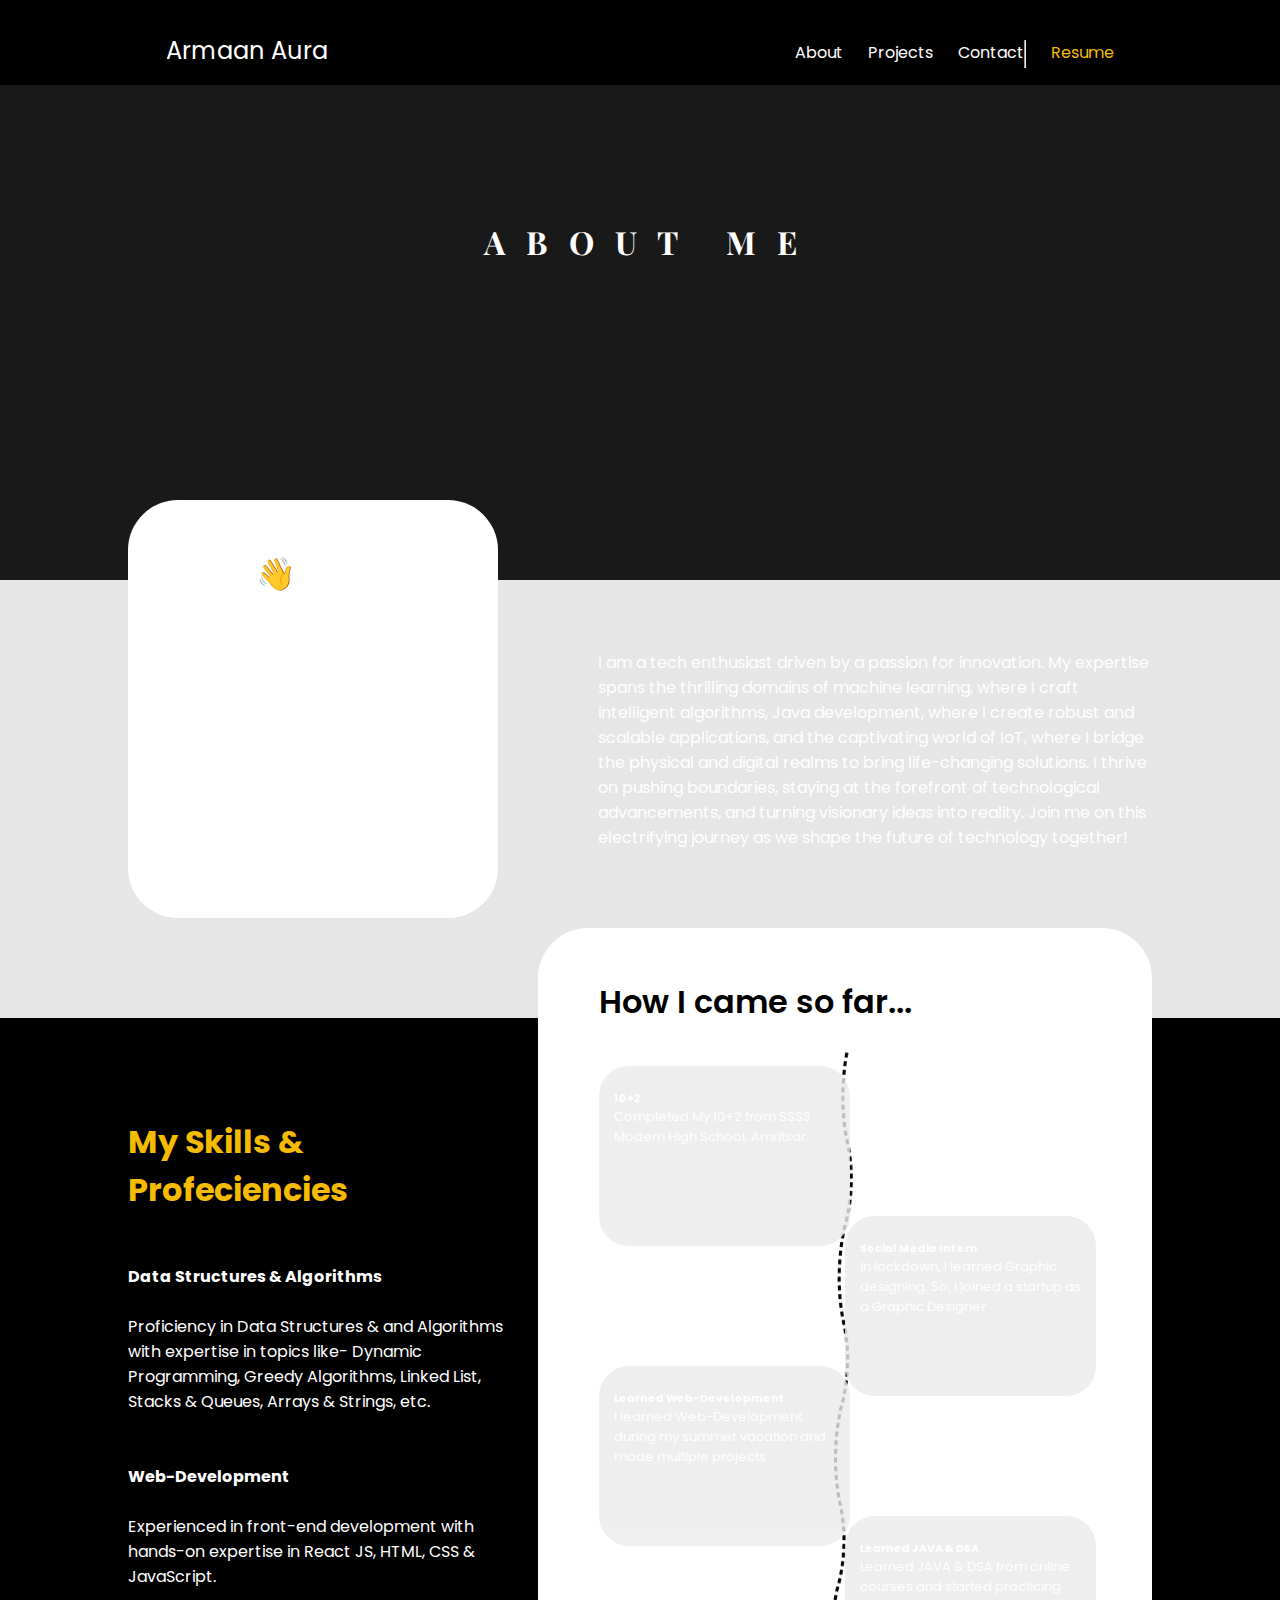
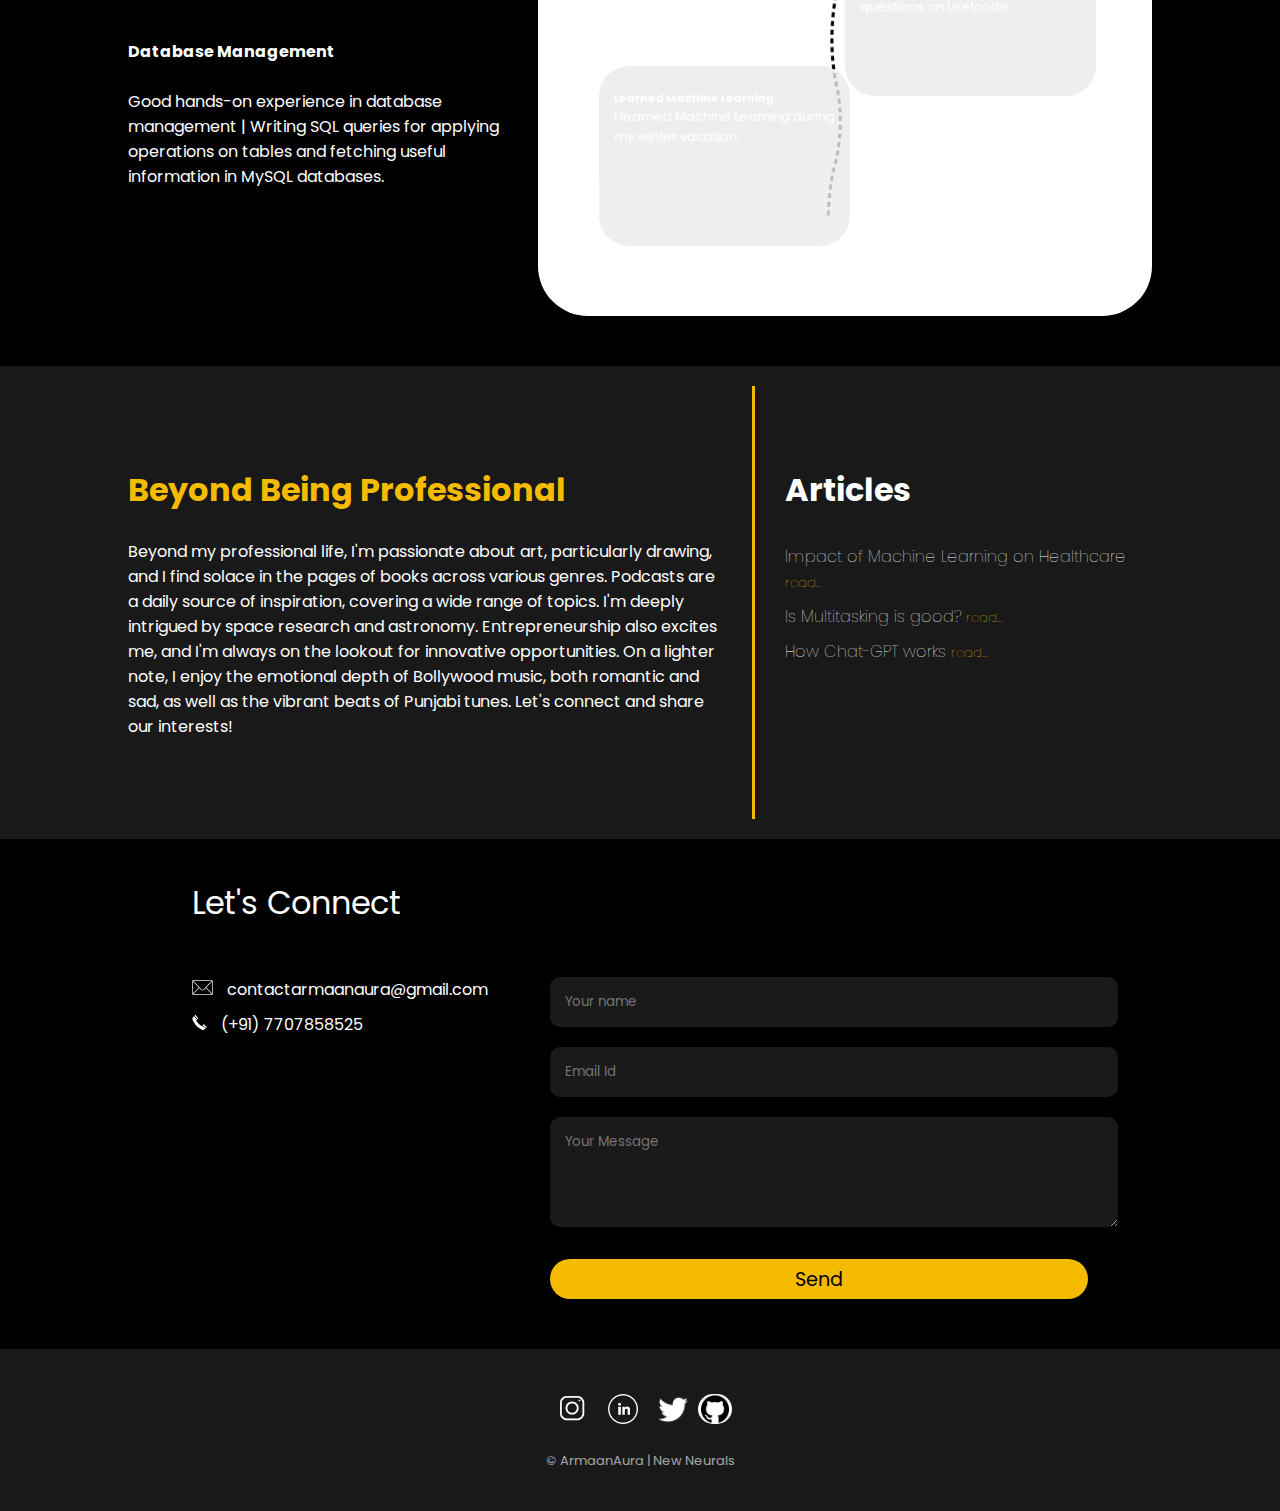
<file: About.html>
<!DOCTYPE html>
<html lang="en">
<head>
    <meta charset="UTF-8">
    <meta http-equiv="X-UA-Compatible" content="IE=edge">
    <meta name="viewport" content="width=device-width, initial-scale=1.0">
    <title>Document</title>
    <link rel="stylesheet" href="style.css">
    <link rel="stylesheet" href="aboutStyle.css">
    <link rel="preconnect" href="https://fonts.googleapis.com" />
    <link rel="preconnect" href="https://fonts.gstatic.com" crossorigin />
    <link href="https://cdn.jsdelivr.net/npm/bootstrap@5.3.0/dist/css/bootstrap.min.css" rel="stylesheet" integrity="sha384-9ndCyUaIbzAi2FUVXJi0CjmCapSmO7SnpJef0486qhLnuZ2cdeRhO02iuK6FUUVM" crossorigin="anonymous">
    <link
      href="https://fonts.googleapis.com/css2?family=Poppins:wght@400;600;700&display=swap"
      rel="stylesheet"
    />
    <link href="https://fonts.googleapis.com/css2?family=Playfair+Display&display=swap" rel="stylesheet">
</head>
<body>
    <header>
        <nav>
          <div class="navdiv">
          <div class="left"><a href="index.html">Armaan Aura</a> </div>
          <div class="right">
            <ul id="sideMenu">
              <!-- <div class="sidemenudiv"> -->
              <li id="sm1"><a href="About.html" >About</a></li>
              <li><a href="projectPage.html">Projects</a></li>
              <li><a href="#contactus">Contact</a></li>
              <hr style="width:80%">
              <li><a href="Resume.html" id="resume">Resume</a></li>
              <div class="cross" ><button onclick="closeMenu()" class="crossButton">X</button> </div>
            <!-- </div> -->
            </ul>
            <div class="cross" ><button  onclick="openMenu()" class="menuButton"><div class="menu"></div>
              <div class="menu"></div>
              <div class="menu"></div></button> </div>
            </div>
          </div>
        </div>
        </nav>
      </header>
<!-- ------------------------------------------------------------------------------------------------------------------- -->
<main>
  <div class="main">
    <div class="mainElement logoSection"><h1>A &nbsp B &nbsp O &nbsp U &nbsp T &nbsp &nbsp &nbsp M &nbsp E</h1></div>
    <div class="hisection">
      <div class="hibox">
        <!-- <div class="profileImage"><img src="Assets\WhatsApp Image 2022-12-20 at 20.30.24.jpg" alt=""></div> -->
        <div class="hand"><h1>Hello 👋</h1></div>
        <div class="himessage">I'm Armaan, and I specialize in the dynamic realm of technology, with a focus on cutting-edge fields such as machine learning, Java development, and the Internet of Things (IoT).</div>
      </div>
      <div class="introsection">
        <p>I am a tech enthusiast driven by a passion for innovation. My expertise spans the thrilling domains of machine learning, where I craft intelligent algorithms, Java development, where I create robust and scalable applications, and the captivating world of IoT, where I bridge the physical and digital realms to bring life-changing solutions. I thrive on pushing boundaries, staying at the forefront of technological advancements, and turning visionary ideas into reality. Join me on this electrifying journey as we shape the future of technology together!</p>
      </div>
    </div>
    <div class="journeysection">
      <div class="jleftside">
        <h1>My Skills &<br>Profeciencies</h1>
        <b>Data Structures & Algorithms</b><br><br><p>Proficiency in Data Structures & and Algorithms with expertise in topics like- Dynamic Programming, Greedy Algorithms, Linked List, Stacks & Queues, Arrays & Strings, etc.</p><br><br>
        <b>Web-Development</b><br><br><p>Experienced in front-end development with hands-on expertise in React JS, HTML, CSS & JavaScript.</p><br><br>
        <b>Database Management</b><br><br><p>Good hands-on experience in database management | Writing SQL queries for applying operations on tables and fetching useful information in MySQL databases.</p><br><br>
      </div>
      <div class="journeybox ">
          <h1>How I came so far...</h1>
          <div class="innerbox">
          <div class="box leftbox">
            <div class="textarea leftbox"><h6>10+2</h6><p>Completed My 10+2 from SSSS Modern High School, Amritsar.</p></div>

          </div>
          <div class="box rightbox">
            <div class="textarea rightbox"><h6>Social Media Intern</h6><p>In lockdown, I learned Graphic designing. So, I joined a startup as a Graphic Designer </p></div>

          </div>
          <div class="box leftbox">
            <div class="textarea leftbox"><h6>Learned Web-Development</h6><p>I learned Web-Development during my summer vacation and made multiple projects</p></div>

          </div>
          <div class="box rightbox">
            <div class="textarea rightbox"><h6>Learned JAVA & DSA</h6><p>Learned JAVA & DSA from online courses and started practicing questions on Leetcode</p></div>

          </div>
          <div class="box leftbox">
            <div class="textarea leftbox"><h6>Learned Machine Learning</h6><p>I learned Machine Learning during my winter vacation</p></div>

          </div>
          
        </div>
      </div>
    </div>
    <div class="forthsection">
      <div class="personalSection">
        <div class="personal">
          <h1>Beyond Being Professional</h1><br><p> Beyond my professional life, I'm passionate about art, particularly drawing, and I find solace in the pages of books across various genres. Podcasts are a daily source of inspiration, covering a wide range of topics. I'm deeply intrigued by space research and astronomy. Entrepreneurship also excites me, and I'm always on the lookout for innovative opportunities. On a lighter note, I enjoy the emotional depth of Bollywood music, both romantic and sad, as well as the vibrant beats of Punjabi tunes. Let's connect and share our interests!</p>
        </div>
        <div class="articles">
          <h1>Articles</h1>
          <div>
            <ul>
              <li><a href="">Impact of Machine Learning on Healthcare <small class="yellow">read...</small></a></li>
              <li><a href="">Is Multitasking is good? <small class="yellow">read...</small></a></li>
              <li><a href="">How Chat-GPT works <small class="yellow">read...</small></a></li>
            </ul>
          </div>
        </div>
        
      </div>
    </div>
    <section class="contact" id="contactus">
      <div class="fourthSection extra">
        <!-- <h1>Let's Connect</h1> -->
        Let's Connect
      </div>
      <div class="fourthSection">
        
        <div class="infos">
          <div class="info">
            <img src="Assets\931-9311379_email-icons-white-color-white-email-icon-png.png" alt="">
            contactarmaanaura@gmail.com
          </div>
          <div class="info">
            <img src="Assets\white-phone-icon-png-7.jpg" alt="">
            (+91) 7707858525
          </div>
        </div>
        <div class="form">
          <form target="_blank" action="https://docs.google.com/forms/d/e/1FAIpQLSd7Zqbzi1neyhkA9bUCYbYNF4q8czFVqp3gcdEFrkX1Damczw/formResponse">
            <input type="text" name="entry.227414436" placeholder="Your name">
            <input type="email" name="entry.274602043" placeholder="Email Id">
            <textarea name="entry.1381590393"  rows="4" placeholder="Your Message"></textarea>
            <button type="submit"class="button">Send</button>
          </form>
        </div>
      </div>
    </section>
  </div>
</main>

<!-- ------------------------------------------------------------------------------------------------------------------- -->
      <footer>
        <div class="footer">
          <div class="footerIcon"><a href="https://www.instagram.com/armaanaura/" target="_blank"><button class=" footerLinks"><img src="Assets\insta.png" height="100%" alt=""></button></a></div>
          <div class="footerIcon"><a href="https://www.linkedin.com/in/armaanaura/" target="_blank"><button class=" footerLinks"><img src="Assets\ll.png" height="100%" alt=""></button></a></div>
          <div class="footerIcon"><a href="https://twitter.com/Armaan_Aura" target="_blank"><button class="footerLinks"><img src="Assets\twitter.png" height="100%" alt=""></button></a></div>
          <div class="footerIcon"><a href="https://github.com/armaanaura" target="_blank"><button class="footerLinks" id="git"><img src="Assets\github.png" height="100%" alt=""></button></a></div>
        </div>
        <div class="copyright">
          &copy ArmaanAura | New Neurals
        </div>
      </footer>
</body>
<script>
  var setMenu= document.getElementById("sideMenu");
  function openMenu(){
    setMenu.style.right="0";
    setMenu.style.transition="0.3s"
  }
  function closeMenu(){
    setMenu.style.right="-200px";
    setMenu.style.transition="0.3s"
  }
</script>
</html>
</file>
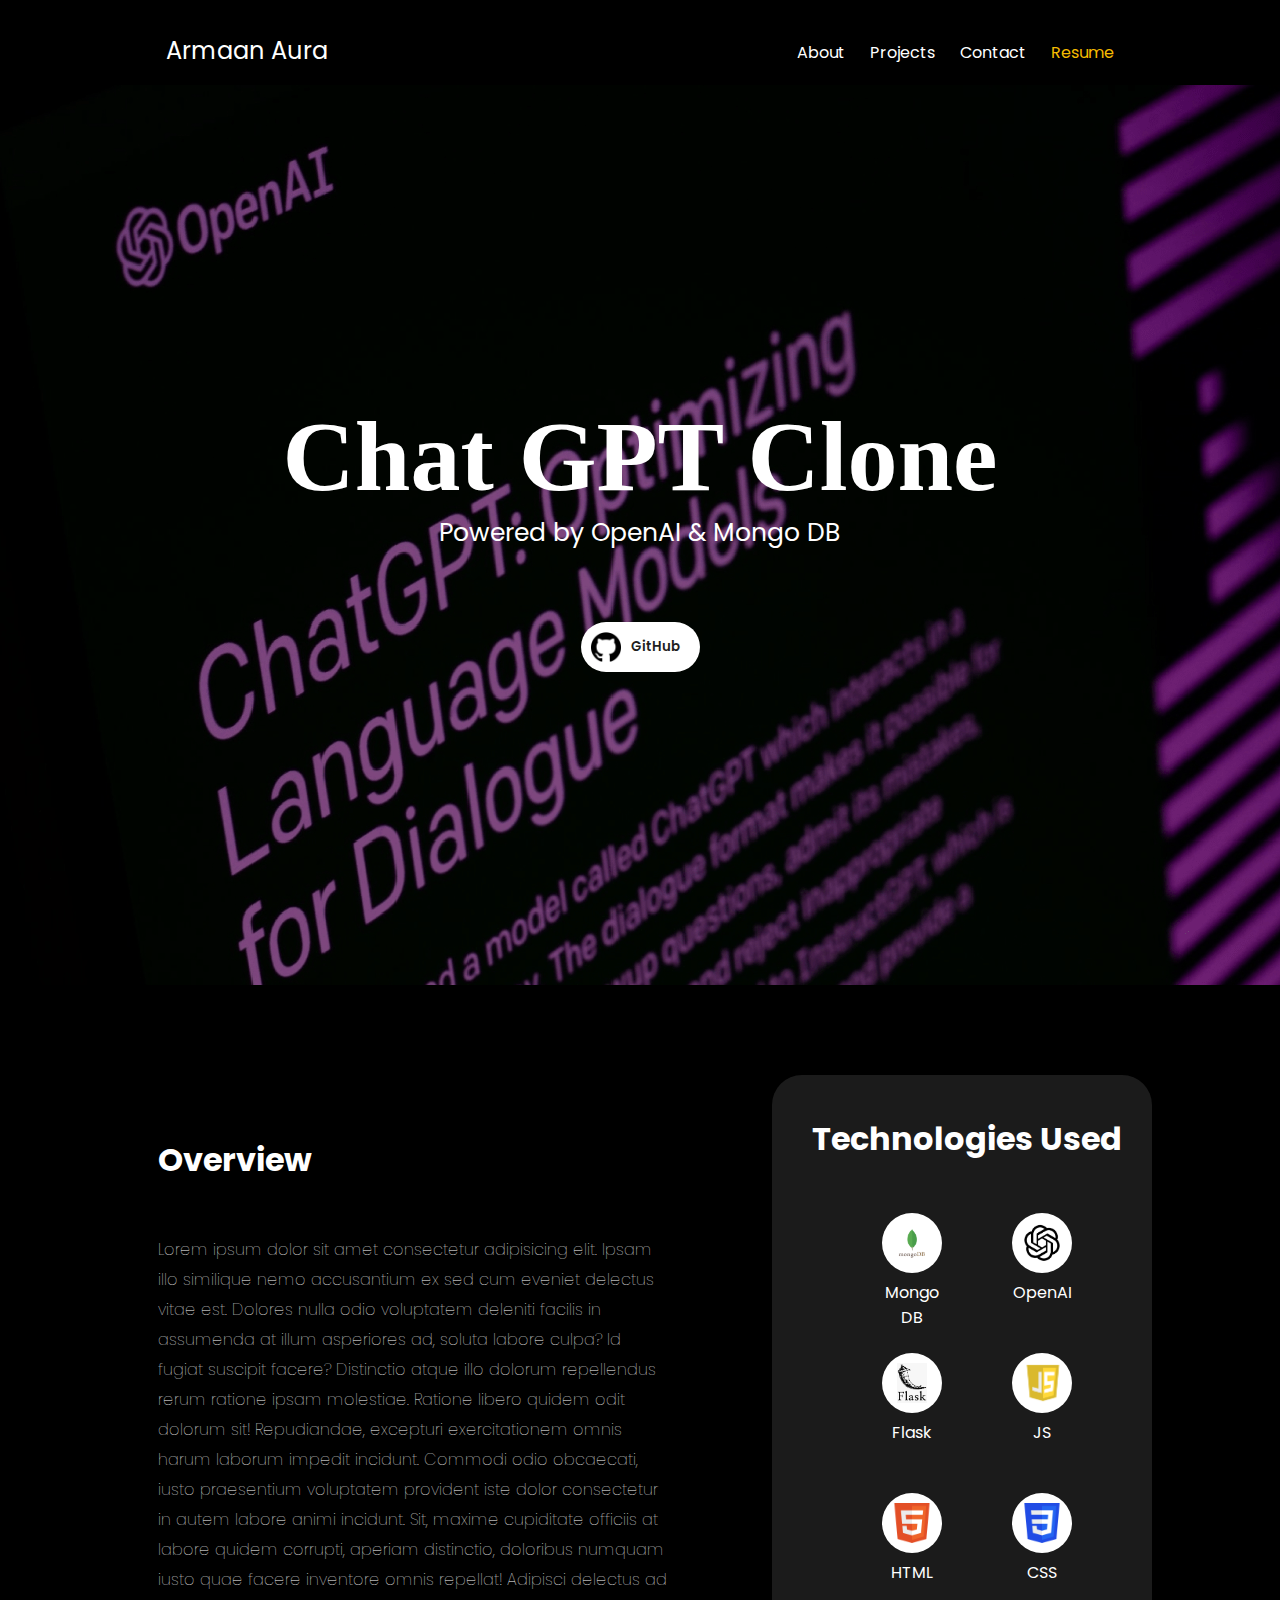
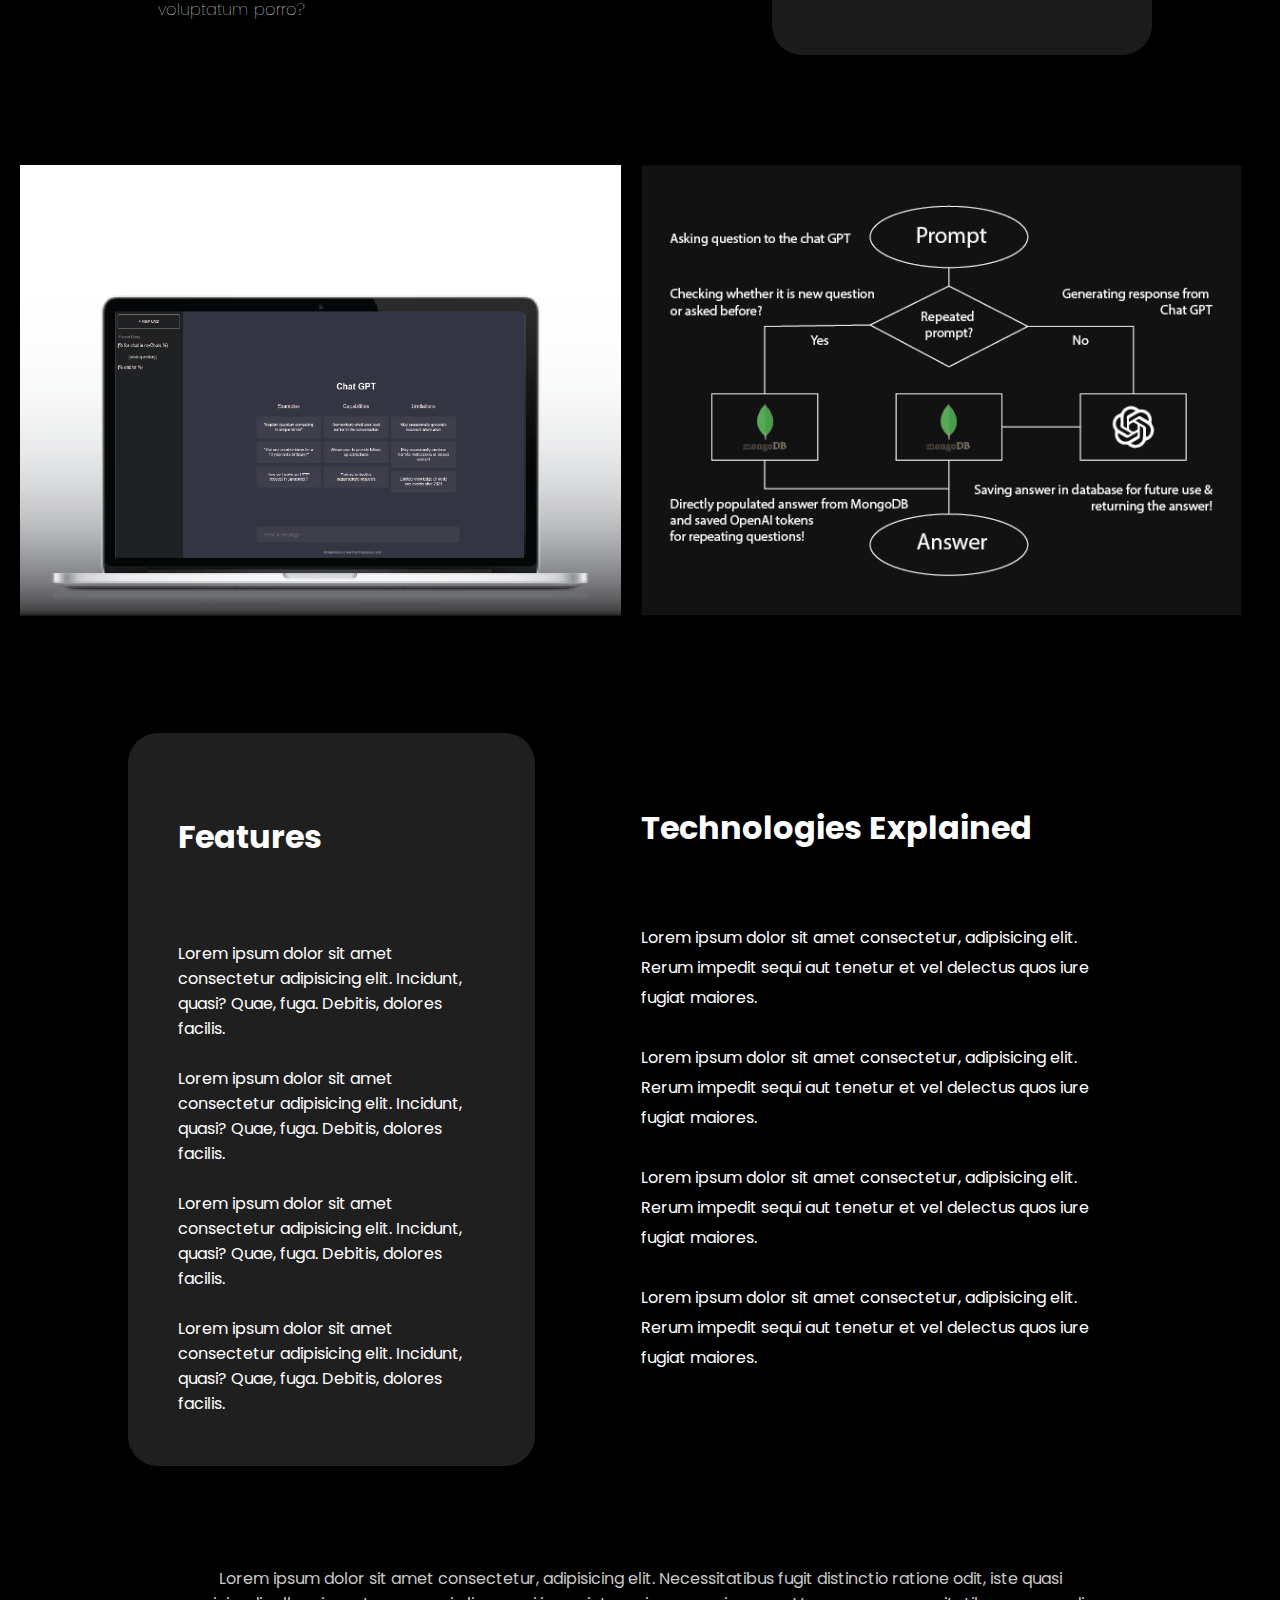
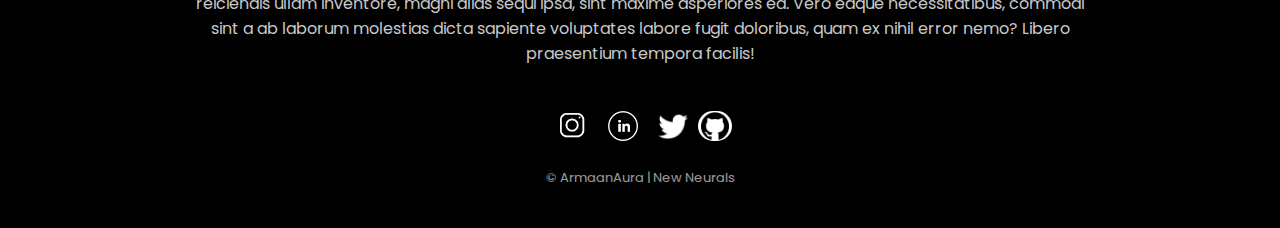
<file: JarvisAI.html>
<!DOCTYPE html>
<html lang="en">
<head>
    <meta charset="UTF-8">
    <meta name="viewport" content="width=device-width, initial-scale=1.0">
    <link
      href="https://fonts.googleapis.com/css2?family=Poppins:wght@400;600;700&display=swap"
      rel="stylesheet"
    />
    <link rel="stylesheet" href="style.css">
    <link rel="stylesheet" href="project.css">
    
    <title>Document</title>
</head>
<body>
    <header>
        <nav>
          <div class="navdiv">
          <div class="left"><a href="index.html">Armaan Aura</a> </div>
          <div class="right">
            <ul id="sideMenu">
              <!-- <div class="sidemenudiv"> -->
              <li id="sm1"><a href="About.html" >About</a></li>
              <li><a href="Projects.html">Projects</a></li>
              <li><a href="#contactus">Contact</a></li>
              <!-- <hr style="width:80%"> -->
              <li><a href="Resume.html" id="resume">Resume</a></li>
              <div class="cross" ><button onclick="closeMenu()" class="crossButton">X</button> </div>
            <!-- </div> -->
            </ul>
            <div class="cross" ><button  onclick="openMenu()" class="menuButton"><div class="menu"></div>
              <div class="menu"></div>
              <div class="menu"></div></button> </div>
            </div>
          </div>
        </div>
        </nav>
      </header>
      <main>
        <div class="first">
            <!-- <div class="banner">
                <img src="Assets\chatgptbanner.jpg" alt="">
            </div> -->
            <div class="black">
              <div class="title">
                <h1>Chat GPT Clone</h1>
              </div>
              <div class="poweredBy">
                Powered by OpenAI & Mongo DB
              </div>
              <div class="githubButton">
                <button id="github">
                  <div style="display: flex;align-items:center">
                    <img src="Assets\github.png" alt="" style="height: 30px;margin-right:10px">
                    GitHub
                  </div>
                </button>
              </div>
            </div>
            <div class="about">
              <div class="overview">
                <h1>Overview</h1>
                <br>
                Lorem ipsum dolor sit amet consectetur adipisicing elit. Ipsam illo similique nemo accusantium ex sed cum eveniet delectus vitae est. Dolores nulla odio voluptatem deleniti facilis in assumenda at illum asperiores ad, soluta labore culpa? Id fugiat suscipit facere? Distinctio atque illo dolorum repellendus rerum ratione ipsam molestiae. Ratione libero quidem odit dolorum sit! Repudiandae, excepturi exercitationem omnis harum laborum impedit incidunt. Commodi odio obcaecati, iusto praesentium voluptatem provident iste dolor consectetur in autem labore animi incidunt. Sit, maxime cupiditate officiis at labore quidem corrupti, aperiam distinctio, doloribus numquam iusto quae facere inventore omnis repellat! Adipisci delectus ad voluptatum porro?</div>
              <div class="technologySection">
                <div class="techHeading">
                  <h1>Technologies Used</h1>
                </div>
                <div class="techRow">
                  <div><img src="Assets/mongodblogo.png" alt="">Mongo DB</div>
                  <div><img src="Assets/openailogo.png" alt="">OpenAI</div>
                </div>
                <div class="techRow">
                  <div><img src="Assets\flasklogo.png" alt="">Flask</div>
                  <div><img id="jsimg" src="Assets\jslogo.png" alt="">JS</div>
                </div>
                <div class="techRow">
                  <div><img src="Assets\htmllogo.png" alt="">HTML</div>
                  <div><img src="Assets\CSS3_logo.svg.png" alt="">CSS</div>
                </div>
              </div>
            </div>
            <section class="secondSectionProject">
              <div class="photos">
                <div class="photo">
                  <img src="Assets\1x\laptop photo-8.png" alt="">
                </div>
                <div class="photo">
                  <img src="Assets\1x\flowchart-8.png" alt="">
                </div>
              </div>
              <!-- <div class="photos">
                <div class="photo">
                  <img src="Assets\1x\laptop photo-8.png" alt="">
                </div>
                <div class="photo">
                  <img src="Assets\1x\laptop photo-8.png" alt="">
                </div>
              </div> -->
            </section>
            <section class="thirdSectionProject">
              <div class="features">
                <h1>Features</h1>
                <p>Lorem ipsum dolor sit amet consectetur adipisicing elit. Incidunt, quasi? Quae, fuga. Debitis, dolores facilis.</p><br>
                <p>Lorem ipsum dolor sit amet consectetur adipisicing elit. Incidunt, quasi? Quae, fuga. Debitis, dolores facilis.</p><br>
                <p>Lorem ipsum dolor sit amet consectetur adipisicing elit. Incidunt, quasi? Quae, fuga. Debitis, dolores facilis.</p><br>
                <p>Lorem ipsum dolor sit amet consectetur adipisicing elit. Incidunt, quasi? Quae, fuga. Debitis, dolores facilis.</p>
              </div>
              <div class="explained">
                <h1>Technologies Explained</h1>
                <p>Lorem ipsum dolor sit amet consectetur, adipisicing elit. Rerum impedit sequi aut tenetur et vel delectus quos iure fugiat maiores.</p><br>
                <p>Lorem ipsum dolor sit amet consectetur, adipisicing elit. Rerum impedit sequi aut tenetur et vel delectus quos iure fugiat maiores.</p><br>
                <p>Lorem ipsum dolor sit amet consectetur, adipisicing elit. Rerum impedit sequi aut tenetur et vel delectus quos iure fugiat maiores.</p><br>
                <p>Lorem ipsum dolor sit amet consectetur, adipisicing elit. Rerum impedit sequi aut tenetur et vel delectus quos iure fugiat maiores.</p>
              </div>
            </section>
            <!-- <hr id="lasthr"> -->
            <section class="conclusion">
              Lorem ipsum dolor sit amet consectetur, adipisicing elit. Necessitatibus fugit distinctio ratione odit, iste quasi reiciendis ullam inventore, magni alias sequi ipsa, sint maxime asperiores ea. Vero eaque necessitatibus, commodi sint a ab laborum molestias dicta sapiente voluptates labore fugit doloribus, quam ex nihil error nemo? Libero praesentium tempora facilis!
            </section>
      </main>
      <footer>
        <div class="footer">
          <div class="footerIcon"><a href="" target="_blank"><button class=" footerLinks"><img src="Assets\insta.png" height="100%" alt=""></button></a></div>
          <div class="footerIcon"><a href="" target="_blank"><button class=" footerLinks"><img src="Assets\ll.png" height="100%" alt=""></button></a></div>
          <div class="footerIcon"><a href="" target="_blank"><button class="footerLinks"><img src="Assets\twitter.png" height="100%" alt=""></button></a></div>
          <div class="footerIcon"><a href="" target="_blank"><button class="footerLinks" id="git"><img src="Assets\github.png" height="100%" alt=""></button></a></div>
        </div>
        <div class="copyright">
          &copy ArmaanAura | New Neurals
        </div>
      </footer>
</body>
</html>
</file>
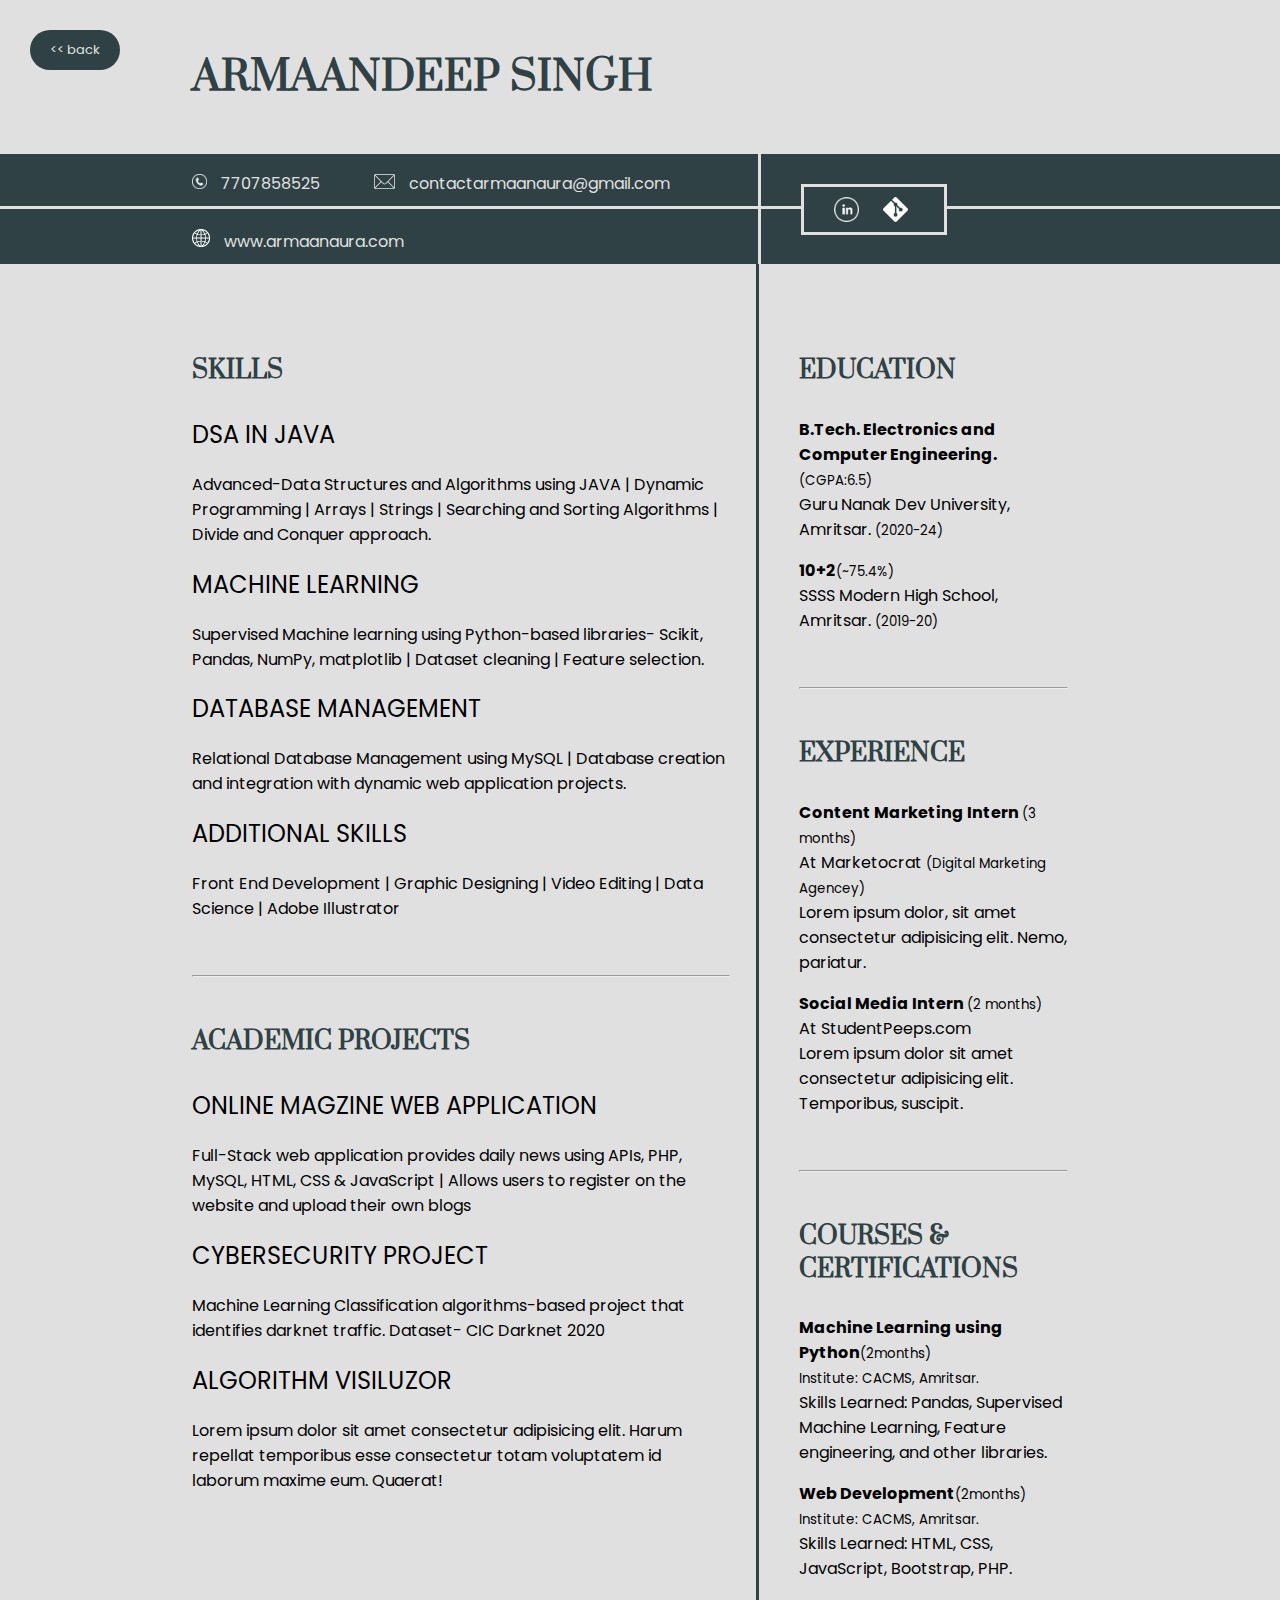
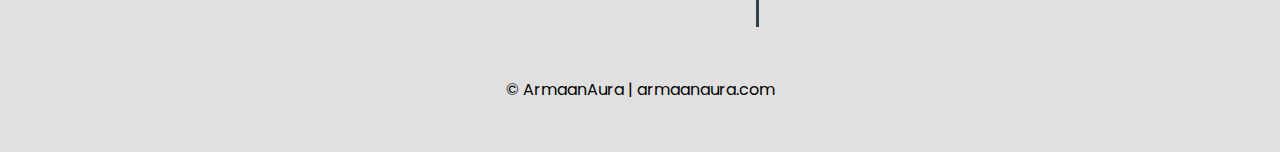
<file: Resume.html>
<!DOCTYPE html>
<html lang="en">
<head>
    <meta charset="UTF-8">
    <meta name="viewport" content="width=device-width, initial-scale=1.0">
    <title>Document</title>
    <link rel="stylesheet" href="resumecss.css">
    <link
    href="https://fonts.googleapis.com/css2?family=Poppins:wght@400;600;700&display=swap"
    rel="stylesheet"
    />
    <link href="https://fonts.googleapis.com/css2?family=Prata&display=swap" rel="stylesheet">
</head>
<body>
    <div class="button">
        <a href="index.html">
            <div class="back"><< back</div>
        </a>
    </div>
    
    <div class="name">ARMAANDEEP SINGH</div>
        <div class="details">

            <div class="upper">
                <div class="lu"><img src="Assets\white-phone-icon-png-transparent-25.jpg" height="15px"  alt=""> 7707858525 <img src="Assets\931-9311379_email-icons-white-color-white-email-icon-png.png" alt="" height="15px" style="margin-left: 50px;"> contactarmaanaura@gmail.com</div>
                <div class="ru"></div>
            </div>
            <div class="lower">
                <div class="ll"><a href="index.html"> <img src="Assets\website.png" height="18px" alt=""> www.armaanaura.com</a></div>
                <div class="rl"><div class="links">
                    <a href=""><img src="Assets\ll.png" height="25px" alt=""></a>
                    <a href=""><img src="Assets\Git-icon-white.svg.png" height="25px" alt=""></a>
                </div></div>
            </div>

        </div>
        <div class="mobiledetails">
            <div class="mdetail"><img src="Assets\white-phone-icon-png-transparent-25.jpg" height="15px"  alt=""> 7707858525</div>
            <div class="mdetail"><img src="Assets\931-9311379_email-icons-white-color-white-email-icon-png.png" alt="" height="15px" > contactarmaanaura@gmail.com</div>
            <div class="mdetail"><img src="Assets\website.png" height="18px" alt=""> www.armaanaura.com</a></div>
        </div>
    <div class="container">
        <div class="section2">
            <div class="left">
                <div class="skills sections">
                    <h2 class="headings">SKILLS</h2>
                    <hr class="mhr">
                    <h2 class="subheadings">DSA IN JAVA</h2>
                    <p>
                        Advanced-Data Structures and Algorithms using JAVA | Dynamic 
                        Programming | Arrays | Strings | Searching and Sorting Algorithms | 
                        Divide and Conquer approach.
                    </p>
                    <h2 class="subheadings">MACHINE LEARNING</h2>
                    <p>
                        Supervised Machine learning using Python-based libraries- Scikit, 
Pandas, NumPy, matplotlib | Dataset cleaning | Feature selection.
                    </p>
                    <h2 class="subheadings">DATABASE MANAGEMENT</h2>
                    <p>Relational Database Management using MySQL | Database creation 
                        and integration with dynamic web application projects.</p>
                    <h2 class="subheadings">ADDITIONAL SKILLS</h2>
                    <p>Front End Development | Graphic Designing | Video Editing | Data 
                        Science | Adobe Illustrator</p>

                </div>
                <hr class="hr">
                <div class="projects sections">
                    <h2 class="headings">ACADEMIC PROJECTS</h2>
                    <hr class="mhr">
                    <h2 class="subheadings">ONLINE MAGZINE WEB APPLICATION</h2>
                    <p>Full-Stack web application provides daily news using APIs, PHP, 
                        MySQL, HTML, CSS & JavaScript | Allows users to register on the 
                        website and upload their own blogs</p>
                    <h2 class="subheadings">CYBERSECURITY PROJECT</h2>
                    <p>Machine Learning Classification algorithms-based project that 
                        identifies darknet traffic. Dataset- CIC Darknet 2020</p>
                    <h2 class="subheadings">ALGORITHM VISILUZOR</h2>
                    <p>Lorem ipsum dolor sit amet consectetur adipisicing elit. Harum repellat temporibus esse consectetur totam voluptatem id laborum maxime eum. Quaerat!</p>    
                </div>
            </div>
            <div class="right">
                <div class="education sections">
                    <h2 class="headings">EDUCATION</h2>
                    <hr class="mhr">
                    <p><b>B.Tech. Electronics and Computer Engineering. </b><small>(CGPA:6.5)</small><br>Guru Nanak Dev University, Amritsar. <small>(2020-24)</small> </p>
                    <p><b>10+2</b><small>(~75.4%)</small><br>SSSS Modern High School, Amritsar. <small>(2019-20)</small> </p>
                </div>
                <hr class="hr">
                <div class="experience sections">
                    <h2 class="headings">EXPERIENCE</h2>
                    <hr class="mhr">
                    <p><b>Content Marketing Intern </b><small>(3 months)</small><br>At Marketocrat <small>(Digital Marketing Agencey)</small> <br>Lorem ipsum dolor, sit amet consectetur adipisicing elit. Nemo, pariatur.</p>
                    <p><b>Social Media Intern </b><small>(2 months)</small><br>At StudentPeeps.com <br>Lorem ipsum dolor sit amet consectetur adipisicing elit. Temporibus, suscipit.</p>
                </div>
                <hr class="hr">
                <div class="courses sections">
                    <h2 class="headings">COURSES & CERTIFICATIONS</h2>
                    <hr class="mhr">
                    <p><b>Machine Learning using Python</b><small>(2months) <br>Institute: CACMS, Amritsar.</small><br>Skills Learned: Pandas, Supervised Machine Learning, Feature engineering, and other libraries.</p>
                    <p><b>Web Development</b><small>(2months) <br>Institute: CACMS, Amritsar.</small><br>Skills Learned: HTML, CSS, JavaScript, Bootstrap, PHP.
                    </p>
                </div>
            </div>
        </div>
    </div>
    <footer>
        <div class="footer">
        <div class="copyright">
            &copy ArmaanAura | <a href="index.html" style="color: black;">armaanaura.com</a>
          </div>
        </div>
    </footer>
   
</body>
</html>
</file>
<file: style.css>
* {
    margin: 0;
    padding: 0;
    font-family: "Poppins", sans-serif;
  }
  .menu{
    width: 20px;
  height: 2px;
  background-color: rgb(255, 255, 255);
  margin: 6px 0;
  }
  #resume{
    color: rgb(245, 187, 0);
  }
  a{
    text-decoration: none;
    color: white;
  }
  body {
    background-color: rgb(25, 25, 25);
    color: white;
    
  }
  .navdiv{
    width: 74%;
    display: flex;
    margin: auto;
    justify-content:space-between;
  }
  .right{
    display: flex;
    /* width: 70%; */
    margin-right: 0;
    justify-content: end;
    padding-top: 7px;
  }
  nav {
    background-color: black;
    display: flex;
    justify-content: end;
    align-items: center;
    height: 70px;
    padding-top: 15px;
  }
  nav ul {
    display: flex;
    justify-content: center;
  }
  .cross{
    font-size: 1.5rem;
    background-color: black;
  }
  .crossButton{
    background-color:transparent;
    color: white;
    border: none;
  }
  nav ul li {
    list-style: none;
    margin-left: auto;
    padding-left: 25px;
  }
  .left {
    font-size: 1.5rem;

  }
  
  .left a{
    text-decoration: none;
    color:white;
    padding-bottom: px;
  }
  .left a:hover{
    color: rgb(245, 187, 0);
  }
  .firstSection {
    display: flex;
    justify-content: space-around;
    margin-top: 80px;
    align-items: center;
    overflow: hidden;
  }
  .leftSection {
    font-size: 2.5rem;
    margin-left: 75px;
  }
  .firstSection div {
    width: 30%;
  }
  .rightSection {
    align-items: end;
  }
  .rightSection img {
    width: 135%;
    overflow: hidden;
  }
  .yellow {
    color: rgb(245, 187, 0);
  }
  .right ul li a {
    text-decoration: none;
    color: white;
  }
  .right ul li a:hover {
    color: rgb(245, 187, 0);
  }
  #element{
    color: rgb(245, 187, 0);
  }
  .secondSection{
    width: 100%;
    background-color: black;
  }
  .secondSection div{

    margin: auto;
    max-width: 73vw;
    
  }
  .secondSection div h1{
    font-size: 1.9rem;
  }
  .text-grey{
    color: grey;
  }
  .buttons{
    margin-top: 40px;
    
    display: flex;
    
  }
  .github{
    display: flex;
    align-items: center;
    background-color: white;
    color: black;
    font-size: 1.2rem;;
    padding: 5px;
    border-color: none;
    height: 40px;
    border-top-left-radius: 20px;
    border-bottom-left-radius: 20px;
    border-top-right-radius: 20px;
    border-bottom-right-radius: 20px;
    border: none;
  }
  .github:hover{
    background-color: rgb(158, 158, 158);
  }
  .linkedin:hover{
    background-color: rgb(158, 158, 158);
  }
  .linkedin{
    margin-left: 20px;
    height: 40px;
    display: flex;
    background-color: white;
    color:black;
    font-size: 1.2rem;
    border-color:none;
    align-items: center;
    padding: 10px;
    border-end-end-radius: 20px;
    border-top-right-radius: 20px;
    width: 150px;
    font-weight: bold;
    border: none;
    border-top-left-radius: 20px;
    border-bottom-left-radius: 20px;
  }
  .linkedin b{
    margin-right:10px ;
    color: white;
    background-color: black;
    padding:0 6px;
  }
  .buttons img{
    margin-right: 10px;
  }
  #linkedinlogo{
    font-size: 1.3rem;
  }
  .buttons a{
    text-decoration: none;
  }
  .projectList{
    display: flex;
  }
  .heading{
    padding-top: 50px;
  }
  .projectList{
    padding-top: 40px;
    overflow: auto;
  }
  .projectList::-webkit-scrollbar{
    background: transparent;
    height: 2px;
  }
  .projectList::-webkit-scrollbar-thumb{
    background-color: rgb(245, 187, 0);
    
    
  }
  
  .knowMore{
    margin-right: 10px;
    height: 30px;
    display: flex;
    background-color: rgb(245, 187, 0);
    color:black;
    border-color:none;
    align-items: center;
    padding: 10px;
    border-end-end-radius: 15px;
    border-top-right-radius: 15px;
    border: none;
    border-top-left-radius: 15px;
    border-bottom-left-radius: 15px;
  }
  .githubProject{
    display: flex;
    align-items: center;
    background-color: rgb(215, 215, 215);
    color: black;
    justify-content: center;
    padding: 5px;
    border-color: none;
    height: 30px;
    border-top-left-radius: 15px;
    border-bottom-left-radius: 15px;
    border-top-right-radius: 15px;
    border-bottom-right-radius: 15px;
    border: none;
  }
  .allProjects{
    width: 100%;
    display: flex;
    padding:30px 0 ;
    justify-content: center;
  }
  .allProjects a{
    text-decoration: none;

  }
  .apb{
    margin-right: 10px;
    height: 30px;
    display: flex;
    background-color: rgb(245, 187, 0);
    color:black;
    border-color:none;
    align-items: center;
    padding: 10px 40px;
    border-end-end-radius: 15px;
    border-top-right-radius: 15px;
    border: none;
    border-top-left-radius: 15px;
    border-bottom-left-radius: 15px;
    
  }
  .aproject{
    padding-right: 50px;
    padding-bottom: 30px;
  }
  .thirdSection{
    margin: 0 190px;

    display: flex;

    margin-bottom: 100px;

  }
  .r3{
    width: 40%;
    padding-top: 50px;
  }
  .r3 h2{
    padding-left: 0px;
  }
  .l3{
    width: 60%;
    padding-top: 50px;

  }
  .l3 h1,h2{
    padding-left: 10px;
  }
  
  .thirdSection div h1{
    font-size: 1.9rem;
  }
  h2{
    font-size: 1.2rem;
    padding-bottom: 2px;
  }
  .s-set1{
    display: flex;
    margin-top: 30px;
  }
  .s11{
    width: 50%;
  }
  .s21{
    width: 100%;
  }
  .s12{
    width: 50%;
    justify-content: space-between;
  }
  .skills{
    margin-top: 30px;
    display: flex;
    flex-wrap:wrap ;
    padding-right: 10px;
  }
  .skill{
    font-size: small;
    background-color: rgb(40, 40, 40);
    border-radius: 20px;
    margin-right: 5px;
    margin: 5px;
    padding: 7px;
    color: rgb(255, 255, 255);
  }
  .s11 span{
    font-size: small;
    background-color: rgb(40, 40, 40);
    border-radius: 20px;
    margin-right: 5px;
    padding: 7px;
    color: rgb(255, 255, 255);
  }
  .s21 span{
    font-size: small;
    background-color: rgb(40, 40, 40);
    border-radius: 20px;
    margin-right: 5px;
    padding: 7px;
    color: rgb(255, 255, 255);
  }
  .fourthSection{
    padding: 40px 0 0 0;
    width: 70%;
    margin: auto;
    display: flex;
    flex-wrap: wrap;
  }
  .contact{
    background-color: black;
    padding-bottom: 50px;
  }
  .extra{
    font-size:2rem;
  }
  .info img{
    height: 15px;
    padding-right: 10px;
  }
  .container{
    padding: 100px 0;
    margin: 0 180px;
  }.infos{
    width: 40%;
  }
  .form{
    width: 60%;
  }
  .info{
    padding-top: 10px;
  }
  form input,form textarea{
    margin: 10px 0;
    outline: none;
    color: rgb(208, 208, 208);
    background-color: rgb(26, 26, 26);
    border:none;
    border-radius: 10px;
    width: 100%;
    padding: 15px;
  }
  .button{
    background-color: rgb(245, 187, 0);
    color: black;
    font-size: 1.2rem;;
    width: 100%;
    padding: 5px ;
    border-color: none;
    height: 40px;
    border-top-left-radius: 20px;
    border-bottom-left-radius: 20px;
    border-top-right-radius: 20px;
    border-bottom-right-radius: 20px;
    border: none;
    margin-top: 15px;
  }
  .footer{
    padding-top: 45px ;
    width: 100px;
    display: flex;
    margin:auto;
    justify-content: center;
    padding-bottom: 20px;
  }
  .footerLinks{
    justify-content: space-between;
    background-color: transparent;
    border-color: none;
    height: 30px;
    border-top-left-radius: 15px;
    border-bottom-left-radius: 15px;
    border-top-right-radius: 15px;
    border-bottom-right-radius: 15px;
    border: none;
    padding-left: 10px;
    padding-right: 10px;
  }
  #git{
    background-color: white;
    padding: 1px 3px ;
  }
  .copyright{
    text-align: center;
    opacity: 60%;
    font-size: small;
    padding-bottom: 40px;
  }
  .cross,.menu{
    display: none;
  }
  .menuButton{
    background-color: transparent;
    border: 0px;
  }
  #resume a:hover{
    color: rgb(195, 150, 0);
  }
/* ---------------------------------------------------------------------------------------------------------------- */
/* ---------------------------------------------------------------------------------------------------------------- */
/* ---------------------------------------------------------------------------------------------------------------- */
  
  @media screen and (max-width:1250px) {
    .leftSection{
      font-size: 1.5rem;
    }
    .firstSection div{
      width: 100%;
    }
    .firstSection{
      flex-direction: column;
    }
    .aproject{
      padding-right: 30px;
      padding-left: 10px;
    }
    .secondSection div {
      margin: auto;
      max-width: 100vw;
  }
  .heading{
    padding-left: 10px;
  }
  /* .div3{
    display: flex;
    flex-direction: column;
  } */
  .thirdSection{
    display: flex;
    flex-direction: column;
    margin-left: auto;
    padding-left: 10px;
    margin-right: 0;
  }
  .s-set1{
    display: flex;
    flex-direction: column;
    
  }
  .s11{
    width: 100%;
    
  }
  .l3{
    width: 100%;
  }
  .s12{
    width: 100%;
    margin-top: 40px;
  }
  .r3{
    width: 100%;
    
  }
  .exp{
    margin-left: 10px;
    margin-right: 12px;
  }
  .fourthSection{
    flex-direction: column;
    width: 90%;

  }
  .infos{
    width: 100%;
  }
  .form{
    width: 100%;
    margin-top: 30px;
  }
  .left {padding-left: 10px;}
  .cross,.menu{
    display: block;
    
  }
  #sm1{
    margin-top: 50px;
  }
  .right{
    padding-top: 0px;
  }
  nav ul{
    background-color: rgb(0, 0, 0);
    padding-top: 50px;
    margin-top: 0;
    opacity: 90%;
    position: fixed;
    flex-direction: column;
    height: 100vh;
    top: 0;
    right: -200px;
    width: 200px;
    justify-content:flex-start;
    z-index: 2;
  }
  nav ul li{
    font-size: large;
    padding: 10px 0;
    display: block;
    margin-left: 0;
    padding-left: 0;
  }
  nav ul .cross{
    position: absolute;
    top: 25px;
    left: 30px;

  }
  .navdiv{
    width: 90%;
  }
  }
</file>
<file: aboutStyle.css>
main{
    /* background-color: rgb(25, 25, 25); */
    min-height: 100vh;
}
.main{
    width: 100%;
    background-color: rgb(230, 230, 230);
    margin: auto;
    justify-content: center;
    text-align: center;

}
.logoSection{
    background-color: rgb(25, 25, 25);
    height: 40vh;
    color: white;
    margin:auto;
padding-top: 15vh;
    
}
.logoSection h1{
    font-family: 'Playfair Display', serif;
}
.hisection{
    width: 80%;
    display: flex;
    margin: auto;
    margin-top: -80px;
    padding-bottom: 100px;
    
}
.hibox{
    text-align: left;
    padding-bottom: 150px;
    padding-top: 50px;
    margin-left:0 ;
    width: 40%;
    background-color: rgb(255, 255, 255);
    border-radius: 50px;
}
.hand h1{
    font-weight: 800;
}
.hand{
    width: 80%;
    margin:auto;
}
.himessage{
    text-align: left;
    margin: auto;
    width: 80%;
    padding-top: 20px;
}
.introsection{
    width: 60%;
    margin-top: 150px;
    text-align: left;
    margin-left: 100px;
}
.journeysection{
    background-color: black;
    padding-left: 10%;
    padding-right: 10%;
    display: flex;
    padding-bottom: 50px;
}
.journeybox{
    margin-top: -90px;
    text-align: left;
    padding-top: 50px;
    margin-left:auto ;
    width: 60%;
    background-color: rgb(255, 255, 255);
    border-radius: 50px;
    padding-bottom: 100px;
    
}
.jleftside{
    width:37% ;
    margin-top: 100px;
    color: white;
    margin-left: 0;
    text-align: left;
}
.jleftside h1{
    color: rgb(245, 187, 0);
    margin-bottom: 50px;
}

.journeybox h1{
    padding-left: 10%;
    font-weight: 600;
    color: rgb(0, 0, 0);
    
}
.profileImage{
    display: flex;
    justify-content: center;
    /* background-color: rgb(245, 187, 0); */
}
.profileImage img{

    height: 170px;
    border-radius: 100px;
    margin-top:-130px ;
    margin-bottom: 50px;
}
.box{
    /* margin-bottom: 30px; */
    width: 50%;
    height: 150px;
    
}
.leftbox{
    margin-left: 0;
    text-align: left;
    border-right: 4px;
    border-color: black;

}
.rightbox{
    margin-left: auto;
    /* text-align: right; */
}
.innerbox{
    background-image: url('Assets/1x/journey-8.png');
    background-size: cover;
    background-position: -7px -89px;
    padding-top: 40px;
    width: 80%;
    margin: auto;
}
.textarea{
    width: 90%;
    background-color: rgb(235, 235, 235);
    opacity: 80%;
    height: 100%;
    border-radius: 30px;
    padding: 15px;
}
.textarea p{
    font-size: small;
}
.textarea h6{
    padding-top: 10px;
}
.forthsection{
    background-color: rgb(25, 25, 25);
}
.personalSection{
    width: 80%;
    display: flex;
    margin: auto;
}
.contact{
    color: white;
    text-align: left;
}
.personal{
    padding-right: 30px;
    padding-top: 100px;
    padding-bottom: 100px;
    width: 60%;
    margin-left: 0;
    text-align: left;
    color: white;
}
.personal h1{
    color: rgb(245, 187, 0);
}
.articles{
    margin-top: 20px;
    padding-left: 30px;
    margin-bottom: 20px;
    border-width: 1px;
    text-align: left;
    border-left: solid;
    border-color: rgb(245, 187, 0);
    width: 37%;
    margin-right:0 ;
    padding-top: 80px;
}
.articles li a{
    color: rgb(255, 255, 255);
    font-weight: lighter;
    text-decoration: none;
}
.articles li{
    margin-top: 10px;
}
.articles ul{
    list-style: none;
    padding-left: 0;
}
.articles h1{
    color: rgb(255, 255, 255);
    padding-bottom: 20px;
}
.yellow{
    color: rgb(245, 187, 0);;
}




footer{
    background-color: rgb(25, 25, 25);
    color: white;
    margin-top: auto;
    
}
@media screen and (max-width:1250px){
    .innerbox{
        background-position: right;
        background-position-x: -300px;
        background-position-y:-50px ;
    }

}
@media screen and (max-width:960px){
    .innerbox{
        background-position: right;
        background-position-x: -180px;
        background-position-y:-50px ;
    }
    .profileImage img{
        padding-top: -100px;
    }

}
@media screen and (max-width:600px){
    .innerbox{
        background-position: right;
        background-position-x: -160px;
        background-position-y:50px ;
    }

}
@media screen and (max-width:1250px){
    .logoSection{
        background-color: rgb(25, 25, 25);
        height: 30vh;
        color: white;
        margin:auto;
        padding-top: 12vh;
        
    }
    .hisection{
        flex-direction: column;
        margin-top: -50px;
    }
    .hibox{
        width: 100%;
        padding-bottom: 60px;
        margin-bottom: 0px;

    }
    
    .introsection{
        width: 100%;
        margin-top: 60px;
        /* margin-top: 150px; */
        text-align: left;
        margin-left: 0;
    }
    .journeysection{
        flex-direction: column;
        background-color: none;
        padding-left: 5px;
        padding-right: 5px;
    }
    .jleftside{
        width:100% ;
        margin-top: 100px;
        color: white;
        margin-left: 0;
        text-align: left;
        padding-left: 10px;
        padding-right: 10px;
        padding-bottom: 30px;

    }
    .journeybox{
        margin-top: -20px;
        text-align: left;
        padding-top: 50px;
        margin-left:auto ;
        width: 100%;
        background-color: rgb(255, 255, 255);
        border-radius: 30px;
        padding-bottom: 30px;
        
    }
    .journeybox h1{
        font-size: 30px;
    }
    .leftbox{
        margin-left: auto;
    }
    .box{
        /* margin-bottom: 30px; */
        width: 90%;
        height: 150px;
        margin-top: 15px;
        
    }
    .personalSection{
        flex-direction: column;
    }
    .personal{
        width: 100%;
        padding-right: 0px;
        padding-top: 50px;
        padding-bottom: 40px;
    }
    .articles{
        width: 100%;

        margin-top: 0px;
        padding-top: 10px;
    }
    /* .innerbox{
        background-position: right;
        background-position-x: -160px;
        background-position-y:50px ;
    } */
    .articles h1{
        padding-top: none;
    }
    .logoSection{
        background-color: rgb(16, 16, 16);
    }
    
}
</file>
<file: project.css>
*{
    font-family: "Poppins", sans-serif;
}
body{
    background-color: black;
}


.black{
    display: flex;
    width: 100%;
    flex-direction: column;
    align-items: center;
    justify-content: center;
    height: 100vh;
    color: white;
    background-image: url("Assets/1x/chatgptbanner-8.png");

}
.title h1{
    font-size:100px;
    font-family: 'Prata', serif;
}
.poweredBy{
    font-size: 25px;
}
.about{
    /* width: 100%; */
    padding-left: 10%;
    padding-right: 10%;
    display: flex;
    margin: auto;
    background-color: black;
    padding-top: 90px;
    padding-bottom: 100px;
}
.overview{
    max-width: 50%;
    /* z-index: auto; */
    /* background-color: rgba(0, 0, 0,0.5); */
    padding: 30px;
    border-radius: 20px;
    padding-right: 10%;
    font-weight: 100;
    line-height: 30px;
    & h1{
        margin-bottom: 30px;
        margin-top: 40px;
    }
    /* word-spacing: 3px; */
}
.technologySection{
    background-color: rgb(27, 27, 27);
    border-radius: 30px;
    width: 400px;
    margin-right: 0;
    padding-left: 40px;
    padding-top: 40px;
    padding-bottom: 40px;



}
.techRow img{
    height: 40px;
    margin-top: 10px;
    margin-bottom: 10px;
    /* width: 50px; */
    /* padding: 10px; */
}
.techRow{
    display: flex;
    /* margin-left: 20px; */

}
.techRow div{
    background-color: white;
        justify-content: center;
        margin-top: 50px;
        width: 60px;
        height: 60px;
        margin-left: 70px;
        border-radius: 40px;
        justify-content: center;
        align-items: center;
        text-align: center;
        margin-bottom: 30px;
}
#jsimg{
    margin-left: -5px;
}
.techHeading{
    width: 100%;
    display: flex;
    &h1{
        margin: auto;
        font-weight:10px;
    }
}
#github{
    margin-top: 70px;
    font-weight: 600;
    background-color: rgb(255, 255, 255);
    padding: 10px;
    border-radius: 100px;
    border: none;
    padding-right: 20px;
    color: rgb(31, 31, 31);
}
#github :hover{
    color: black;
}
.secondSectionProject{
    /* height: 1000px; */
    background-color: black;
    

}
.secondSectionProject div{
    width: 97vw;
}
.photos{
    display: flex;
    justify-content: center;
    width: 100vw;
    margin-left: 10px;

}
.photo{
    margin: 10px;
    & img{
        width:100%;
    }
}
.thirdSectionProject{
    /* background-color: rgb(159, 107, 107); */
    display: flex;
    width: 80%;
    margin: auto;
    /* height: 1000px; */
    margin-top: 100px;
    padding-bottom: 100px;
    /* justify-content: center; */
}
.features{
    width: 30%;
    background-color:rgb(31, 31, 31) ;
    margin-left: 0;
    border-radius: 30px;
    padding: 50px;
    & h1{
        margin-bottom: 80px;
        padding-top: 30px;
    }
}
.explained{
    width: 45%;

    /* background-color: red; */
    margin-right: 0;
    margin-left: auto;
    line-height: 30px;
    /* padding-left: 50px; */
    padding: 50px;
    & h1{
        margin-bottom: 80px;
        padding-top: 30px;
    }

}
.conclusion{
    width: 70%;
    margin: auto;
    text-align: center;
    font-weight:1px;
    color:  rgb(200, 200, 200);
}
@media screen and (max-width:728px){
    .title h1{
        font-size:50px;
        font-family: 'Prata', serif;
        /* justify-content: center; */
        text-align: center;
    }
    .black{
        height: 80vh;
    }
    .poweredBy{
        font-size: 20px;
    }
    .about{
        flex-direction: column;
        padding-left: 10px;
        padding-right: 10px;
    }
    .technologySection{
        width: 96%;
        padding-left: 20px;
    padding-top: 20px;
    padding-bottom: 20px;
    }
    .overview{
        /* width: 100%; */
        max-width: 100%;
        text-align: center;
    }
    .photos{
        flex-direction: column;
        margin-left: 0px;
    }
    .photo img{
        width: 100vw;
    }
    .photo{
        margin: 0;
    }
    .thirdSectionProject{
        flex-direction: column;
        margin-left: 0;
    }
    .features{
        width: 90%;
        background-color:rgb(31, 31, 31) ;
        margin-left: 0;
        border-radius: 30px;
        text-align: center;
        /* padding: 50px; */
    }
    .features  h1{
        margin-bottom: 40px;
        padding-top: 20px;
    }
    .conclusion{
        width: 90%;
        margin: auto;
        font-size: 0.7rem;
        text-align: center;
        font-weight:1px;
        color:  rgb(143, 143, 143);
    }
    .explained{
        width: 95%;
        text-align: center;
        /* background-color: red; */
        margin-right: 0;
        margin-left: auto;
        line-height: 30px;
        /* padding-left: 50px; */
        /* padding: 50px; */
    
    }
    .explained h1{
        margin-bottom: 50px;
        padding-top: 30px;
    }
    .techHeading{
        font-size: 0.8rem;
        /* width: 100%; */
        text-align: center;
        justify-content: center;
        margin-top: 30px;
    }
    #lasthr{
        display: block;
        color: white;
        border: none;
        font-size: large;
    }
}
</file>
<file: resumecss.css>
*{
    font-family: "Poppins", sans-serif;
    
}
body{
    background-color: #e0e0e0;
    padding: 0px 0px;
    margin:0 0;
}
.container{
    width: 70%;
    margin: auto;
}
.name{
    padding-top: 50px;
    padding-bottom: 50px;
    font-family: 'Prata', serif;
    color: #304145;
    font-weight: bold;

    font-size: 40px;
    text-align: left;
    margin-left: 15vw;
}
.section2{
    display: flex;
}
.left{
    width: 60%;
    padding-top: 50px;
    margin-left: 0;
}
.details{
    max-width: 100vw;
background-color: #304145;
color:#e0e0e0;

}
.right{
    width: 30%;
    padding-top: 50px;
    margin-right: 0;
    margin-left:auto;
    padding-left: 40px;
    padding-right: 20px;
    border-left: solid;
    border-color: #304145;
    color: rgb(0, 0, 0);
    
}
.details img{
    padding-right: 10px;
    padding-top: 10px;
}
.headings{
    color: #304145;
    font-family: 'Prata', serif;
    padding-bottom: 10px;
}
.upper{
    border-bottom: solid;
    border-color: #e0e0e0;
}
.upper,.lower{

    
    display: flex;
   
}
.links{
    height: 40px;
    width: 100px;
    background-color:#304145;
    border: solid;
    border-color: #e0e0e0;
    margin-top: -25px;
    padding-left: 20px;
    padding-right: 20px;
    padding-bottom: 5px;
}
.links img {
    margin-left: 10px;
}
.rl, .ru{
    width: 30%;
    margin-right: 15%;
    padding-left: 40px;
    padding-right: 20px;
    margin-left: auto;
}
.ll,.lu{
    

    border-right: solid;

    margin-left: 15%;
    padding-top: 10px;
    padding-bottom: 10px;
    border-color: #e0e0e0;
    width: 63.5%;
}
a{
    color: #e0e0e0;
    text-decoration: none;
}
.sections{
    padding-bottom: 30px;
    padding-top: 20px;
}
.button{
    position: fixed;
    top: 30px;
    left: 30px; 
    
}
.back{
    background-color:#304145;
    border-radius: 25px;
    height: 30px;
    padding-left: 20px;
    padding-top: 10px;
    padding-right: 20px;
}
.button a{
    color:#e0e0e0;
    font-size: small;
}
.button a:hover{
    color:#c1bfb9;
}
.footer{
    display: flex;
    padding-bottom: 50px;
    padding-top: 50px;
}
.copyright{
    margin: auto;
}
.mhr{
    display: none;
}
.mdetail{
    display: none;
}
.subheadings{
    font-weight:normal;
}

@media screen and (max-width:1250px){
    .container{
        width: 80vw;
        padding-top: 0;
    }

    .sections{
        padding-left: 0px;
        padding-right: 0px;

    }
    .name{
        font-size: 30px;
    }
    .section2{
        flex-direction: column;
        padding-top: 0;
        margin-left: -40px;
        margin-right: -40px;
    }
    .button{
        position: fixed;
        top: 10px;
        left: 10px; 
        

       
        
    }
    .back{
        padding-left: 5px;
        padding-top: 8px;
        padding-right: 10px;
    }
    .left{
        width: 100%;
        padding-top: 15px;
    }
    .projects{
        background-color: #cacdcf;
        border-radius: 50px;
        margin-left: 10px;
        margin-right: 10px;
        padding-top: 50px;
        padding-left: 20px;
        padding-right: 10px;
    }
    .headings{
        padding-bottom: 30px;
    }
    .sections h2{
        padding-top: 20px;
        margin-bottom: 0;
    }
    .hr{
        display: none;
    }
    .right{
        margin-left: 0;
        padding-left: 0px;
        margin-right: 0;
        padding-right: 0;
        width: 100%;
        border: none;
    }
    .experience{
        background-color: #cacdcf;
        border-radius: 50px;
        margin-left: 10px;
        margin-right: 10px;
        padding-left: 20px;
        padding-right: 10px;
    }
    .footer{
        background-color: #cacdcf;
    }
    .details{
        display: none;
    }
    .mdetail{
        background-color: #304145;
        border-bottom: solid;
        border-color: #c1bfb9;
        padding-left: 10%;
        color: white;
        padding-top: 10px;
        padding-bottom: 10px;
        display: block;
    }
    .mdetail img{
        padding-right: 10px;
    }
    .mhr{
        display: block;
        border-color: #304145;
        background-color: #304145;
    }
    .name{
        margin-left: 10vw;
        padding-right: 10px;
    }
    .education, .skills,.courses{
        margin-left: 20px;
        margin-right: 10px;
    }
    
    
}
</file>
